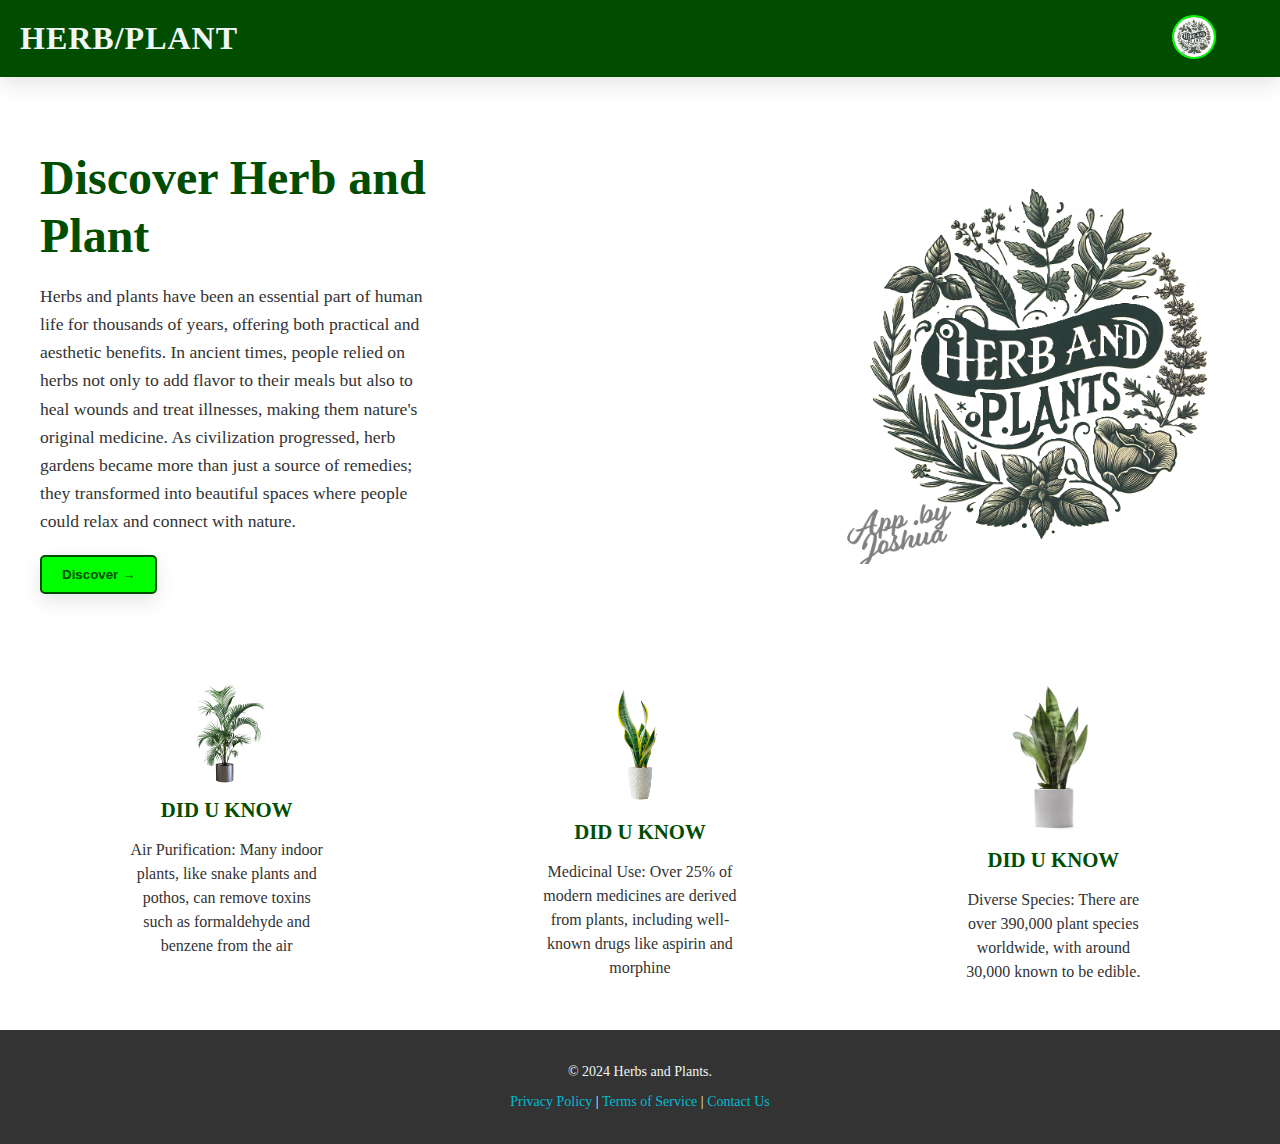
<file: index.html>
<!DOCTYPE html>
<html lang="en">
<head>
    <meta charset="UTF-8">
    <meta name="viewport" content="width=device-width, initial-scale=1.0">
    <link rel="stylesheet" href="style1.css">
    <title>Simple Plant Page</title>
</head>
<body>
    <header class="navbar">
        <div class="logo">HERB/PLANT</div>
        <nav class="nav-links">
            <div class="image-circle">
                <img src="img/460596493_1583191069272960_2078646928548920413_n.png" alt="Icon" />
            </div>
        </nav>
    </header>

    <main class="content">
        <div class="text-content">
            <h1>Discover Herb and Plant</h1>
            <p>Herbs and plants have been an essential part of human life for thousands of years, offering both practical and aesthetic benefits. In ancient times, people relied on herbs not only to add flavor to their meals but also to heal wounds and treat illnesses, making them nature's original medicine. As civilization progressed, herb gardens became more than just a source of remedies; they transformed into beautiful spaces where people could relax and connect with nature.</p>
            <a href="Mobile.html">
            <button class="discover-btn">Discover &rarr;</button>
        </a>
        </div>
        <div class="image-content">
            <img src="img/460596493_1583191069272960_2078646928548920413_n.png" alt="Monstera Plant">
        </div>
    </main>

    <section class="features">
        <div class="feature-item">
            <div class="image-container">
                <img src="img/pngwing.com (2).png" alt="Feeding">
            </div>
            <h3>DID U KNOW</h3>
            <p>Air Purification: Many indoor plants, like snake plants and pothos, can remove toxins such as formaldehyde and benzene from the air</p>
        </div>
        <div class="feature-item">
            <div class="image-container">
                <img src="img/pngwing.com (1).png" alt="Light">
            </div>
            <h3>DID U KNOW</h3>
            <p>Medicinal Use: Over 25% of modern medicines are derived from plants, including well-known drugs like aspirin and morphine</p>
        </div>
        <div class="feature-item">
            <div class="image-container">
                <img src="img/pngwing.com.png" alt="Care">
            </div>
            <h3>DID U KNOW</h3>
            <p>Diverse Species: There are over 390,000 plant species worldwide, with around 30,000 known to be edible.</p>
        </div>
    </section>
    

    <footer>
        <p>&copy; 2024 Herbs and Plants. </p>
        <p>
            <a href="">Privacy Policy</a> | 
            <a href="">Terms of Service</a> | 
            <a href="">Contact Us</a>
        </p>
    </footer>
</body>
</html>
</file>
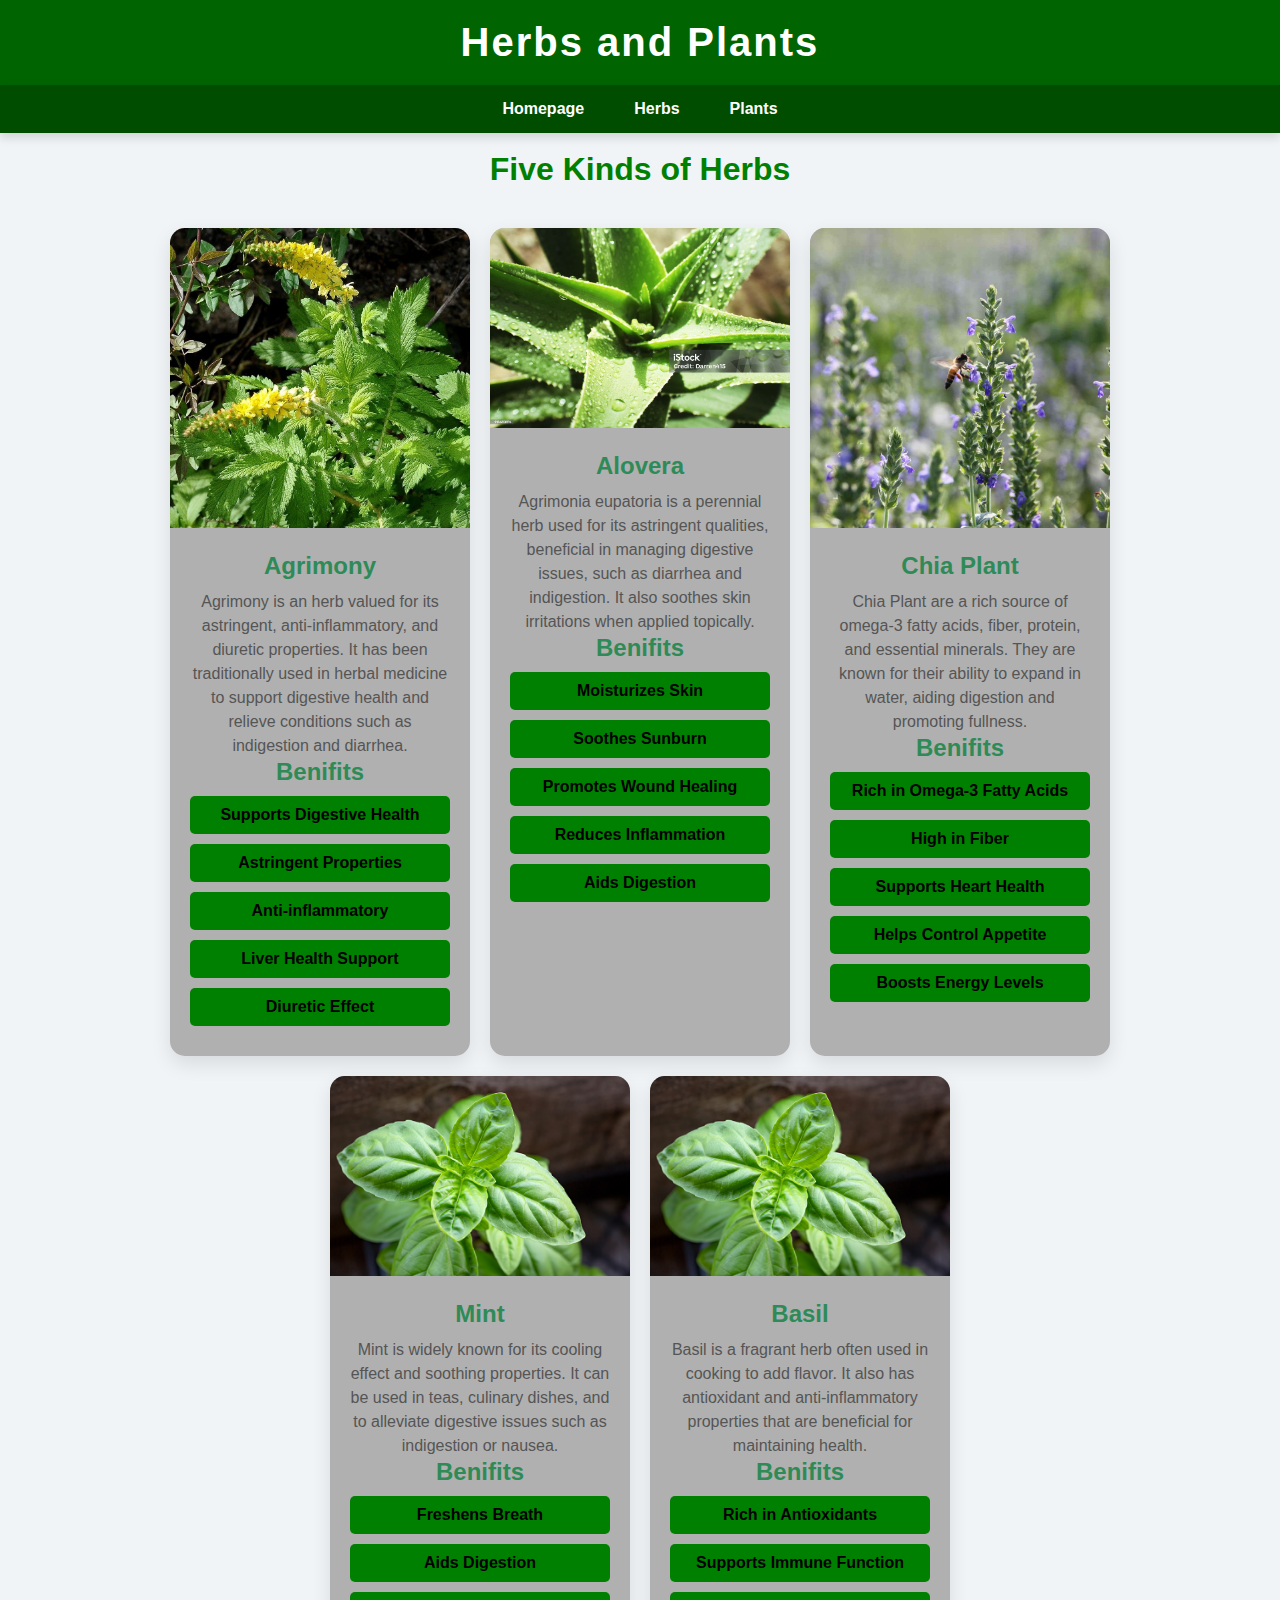
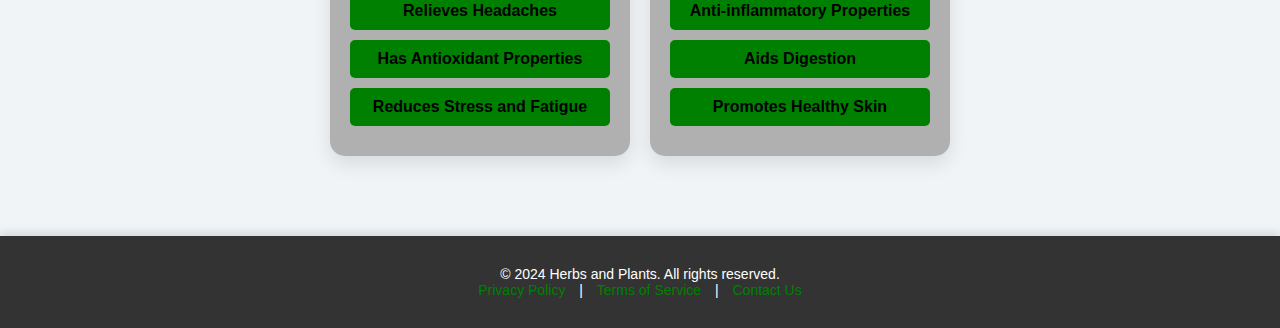
<file: Mobile.html>
<!DOCTYPE html>
<html lang="en">
<head>
    <meta charset="UTF-8">
    <meta name="viewport" content="width=device-width, initial-scale=1.0">
    <meta http-equiv="X-UA-Compatible" content="IE=edge">
    <title>Herbs and Plants</title>
    <style>
        /* General Reset */
        * {
            margin: 0;
            padding: 0;
            box-sizing: border-box;
        }

        body {
            font-family: 'Poppins', Arial, sans-serif;
            background-color: #f0f4f7;
            color: #333;
            overflow-x: hidden;
        }

        /* Header Styles */
        .header {
            background-color: #006400; /* Dark green */
            color: white;
            text-align: center;
            padding: 20px;
            font-size: 2rem;
            font-weight: bold;
            box-shadow: 0 4px 8px rgba(0, 0, 0, 0.1);
        }

        .header h2 {
            font-size: 2.5rem;
            letter-spacing: 2px;
        }

        /* Navbar Styling */
        .navbar {
            display: flex;
            justify-content: center;
            background-color: #004d00; /* Slightly darker green */
            padding: 15px;
            box-shadow: 0 4px 10px rgba(0, 0, 0, 0.15);
        }

        .navbar li {
            list-style: none;
            margin: 0 15px;
        }

        .nav-link {
            color: white;
            text-decoration: none;
            padding: 10px;
            font-weight: bold;
            transition: color 0.3s ease;
        }

        .nav-link:hover {
            color: #00ff00; /* Bright green on hover */
        }

        /* Card Container */
        .card-container {
            display: flex;
            flex-wrap: wrap;
            justify-content: center;
            padding: 40px;
            gap: 20px;
        }

        /* Card Style */
        .card {
            background-color: #b0b0b0;
            border-radius: 15px;
            overflow: hidden;
            box-shadow: 0 8px 20px rgba(0, 0, 0, 0.1);
            max-width: 300px;
            text-align: center;
            transition: transform 0.3s ease, box-shadow 0.3s ease;
        }

        .card:hover {
            transform: translateY(-10px);
            box-shadow: 0 12px 30px rgba(0, 0, 0, 0.2);
        }

        .card img {
            width: 100%;
            height: auto;
        }

        .card-description {
            padding: 20px;
        }

        .card-description h3 {
            color: #2e8b57;
            font-size: 1.5rem;
            margin-bottom: 10px;
        }

        .card-description p {
            color: #555;
            font-size: 1rem;
            line-height: 1.5;
        }

        /* Responsive Card Styling */
        @media (max-width: 768px) {
            .card-container {
                flex-direction: column;
                align-items: center;
            }
        }

        /* Footer Styling */
        footer {
            background: #333;
            color: white;
            padding: 30px 10px;
            text-align: center;
            font-size: 14px;
            margin-top: 40px;
            box-shadow: 0 -4px 8px rgba(0, 0, 0, 0.1);
        }

        footer a {
            color: green;
            text-decoration: none;
            margin: 0 10px;
        }

        footer a:hover {
            text-decoration: underline;
        }

        @media (max-width: 600px) {
            footer {
                font-size: 12px;
                padding: 20px 5px;
            }
        }
        .benefits-list {
        list-style-type: none;
        padding: 0;
       }

       .benefits-list li {
        background-color: green;
        margin: 10px 0;
        padding: 10px;
        border-radius: 5px;
        }
      .benefits-list strong {
       color: black;
        }

    </style>
</head>
<body>

    <!-- Header -->
    <header class="header">
        <h2>Herbs and Plants</h2>
    </header>
    

    <!-- Navigation -->
    <ul class="navbar">
        <li><a href="index.html" class="nav-link">Homepage</a></li>
        <li><a href="Mobile.html" class="nav-link">Herbs</a></li>
        <li><a href="plant.html" class="nav-link">Plants</a></li>
        
 
    </ul>
    <br>

    <center>
        <h1 style="color: green;">Five Kinds of Herbs</h1>
    </center>

    <!-- Main Content -->
    <div class="card-container">
        <!-- Card 1 -->
        <div class="card">
            <img src="img/Attachment-1.jpeg" alt="Herb Image">
            <div class="card-description">
                <h3>Agrimony</h3>
                <p>Agrimony is an herb valued for its astringent, anti-inflammatory, and diuretic properties. It has been traditionally used in herbal medicine to support digestive health and relieve conditions such as indigestion and diarrhea.</p>
                <h3>Benifits</h3>
                <ul class="benefits-list">
                    <li><strong>Supports Digestive Health</strong></li>
                    <li><strong>Astringent Properties</strong></li>
                    <li><strong>Anti-inflammatory</strong></li>
                    <li><strong>Liver Health Support</strong></li>
                    <li><strong>Diuretic Effect</strong></li>
                </ul>
                
            </div>
        </div>

        <!-- Card 2 -->
        <div class="card">
            <img src="img/istockphoto-914683814-1024x1024.jpg" alt="Herb Image">
            <div class="card-description">
                <h3>Alovera</h3>
                <p>Agrimonia eupatoria is a perennial herb used for its astringent qualities, beneficial in managing digestive issues, such as diarrhea and indigestion. It also soothes skin irritations when applied topically.</p>
                <h3>Benifits</h3>
                <ul class="benefits-list">
                    <li><strong>Moisturizes Skin</strong></li>
                    <li><strong>Soothes Sunburn</strong></li>
                    <li><strong>Promotes Wound Healing</strong></li>
                    <li><strong>Reduces Inflammation</strong></li>
                    <li><strong>Aids Digestion</strong></li>
                </ul>
            </div>
        </div>

        <!-- Card 3 -->
        <div class="card">
            <img src="img/chiaplant1.jpg" alt="Herb Image">
            <div class="card-description">
                <h3>Chia Plant</h3>
                <p>Chia Plant are a rich source of omega-3 fatty acids, fiber, protein, and essential minerals. They are known for their ability to expand in water, aiding digestion and promoting fullness.</p>
                <h3>Benifits</h3>
                <ul class="benefits-list">
                    <li><strong>Rich in Omega-3 Fatty Acids</strong></li>
                    <li><strong>High in Fiber</strong></li>
                    <li><strong>Supports Heart Health</strong></li>
                    <li><strong>Helps Control Appetite</strong></li>
                    <li><strong>Boosts Energy Levels</strong></li>
                </ul>
                
            </div>
        </div>

        <!-- Card 4 -->
        <div class="card">
            <img src="img/AMP_9588-708X466.jpg" alt="Herb Image">
            <div class="card-description">
                <h3>Mint</h3>
                <p>Mint is widely known for its cooling effect and soothing properties. It can be used in teas, culinary dishes, and to alleviate digestive issues such as indigestion or nausea.</p>
                <h3>Benifits</h3>
                <ul class="benefits-list">
                    <li><strong>Freshens Breath</strong></li>
                    <li><strong>Aids Digestion</strong></li>
                    <li><strong>Relieves Headaches</strong></li>
                    <li><strong>Has Antioxidant Properties</strong></li>
                    <li><strong>Reduces Stress and Fatigue</strong></li>
                </ul>
                
            </div>
        </div>

        <!-- Card 5 -->
        <div class="card">
            <img src="img/AMP_9588-708X466.jpg" alt="Herb Image">
            <div class="card-description">
                <h3>Basil</h3>
                <p>Basil is a fragrant herb often used in cooking to add flavor. It also has antioxidant and anti-inflammatory properties that are beneficial for maintaining health.</p>
                <h3>Benifits</h3>
                <ul class="benefits-list">
                    <li><strong>Rich in Antioxidants</strong></li>
                    <li><strong>Supports Immune Function</strong></li>
                    <li><strong>Anti-inflammatory Properties</strong></li>
                    <li><strong>Aids Digestion</strong></li>
                    <li><strong>Promotes Healthy Skin</strong></li>
                </ul>
                
            </div>
        </div>
    </div>

    <!-- Footer -->
    <footer>
        <p>&copy; 2024 Herbs and Plants. All rights reserved.</p>
        <p>
            <a href="privacy.html">Privacy Policy</a> |
            <a href="terms.html">Terms of Service</a> |
            <a href="contact.html">Contact Us</a>
        </p>
    </footer>

</body>
</html>
</file>
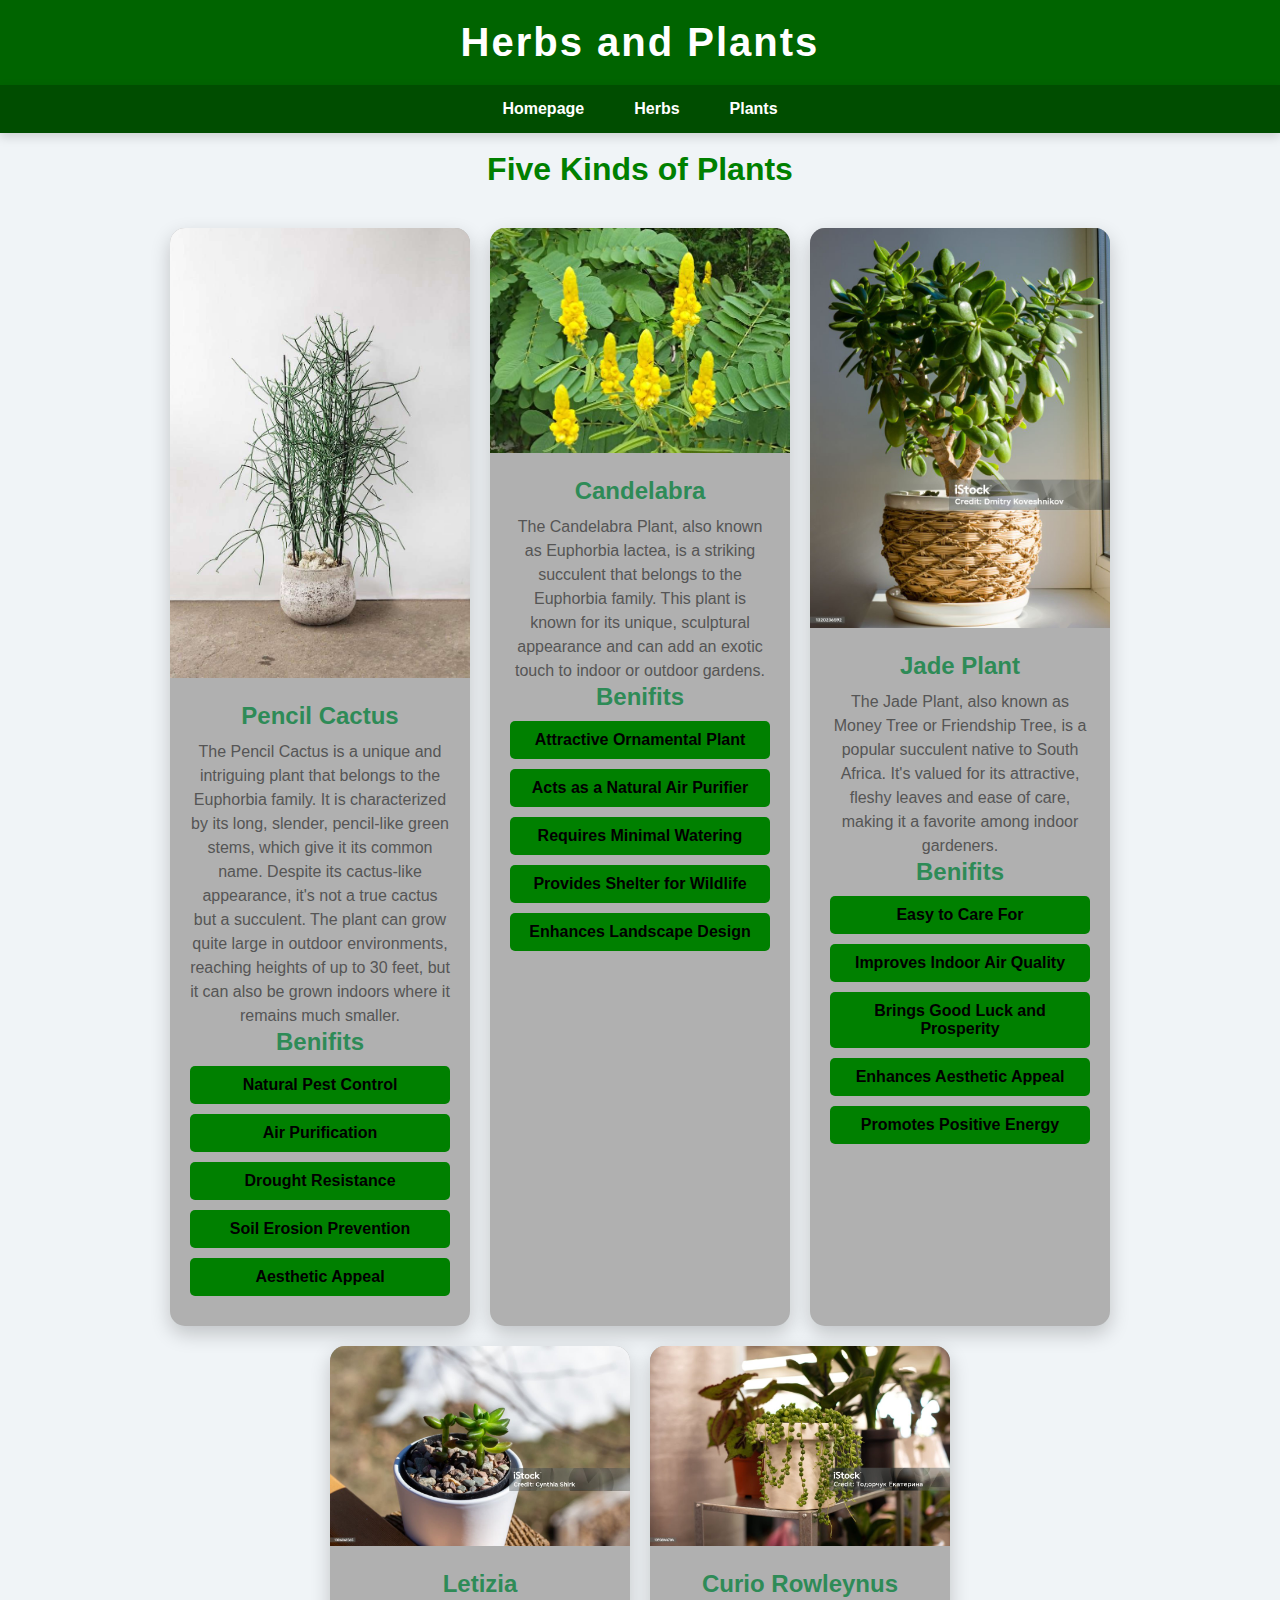
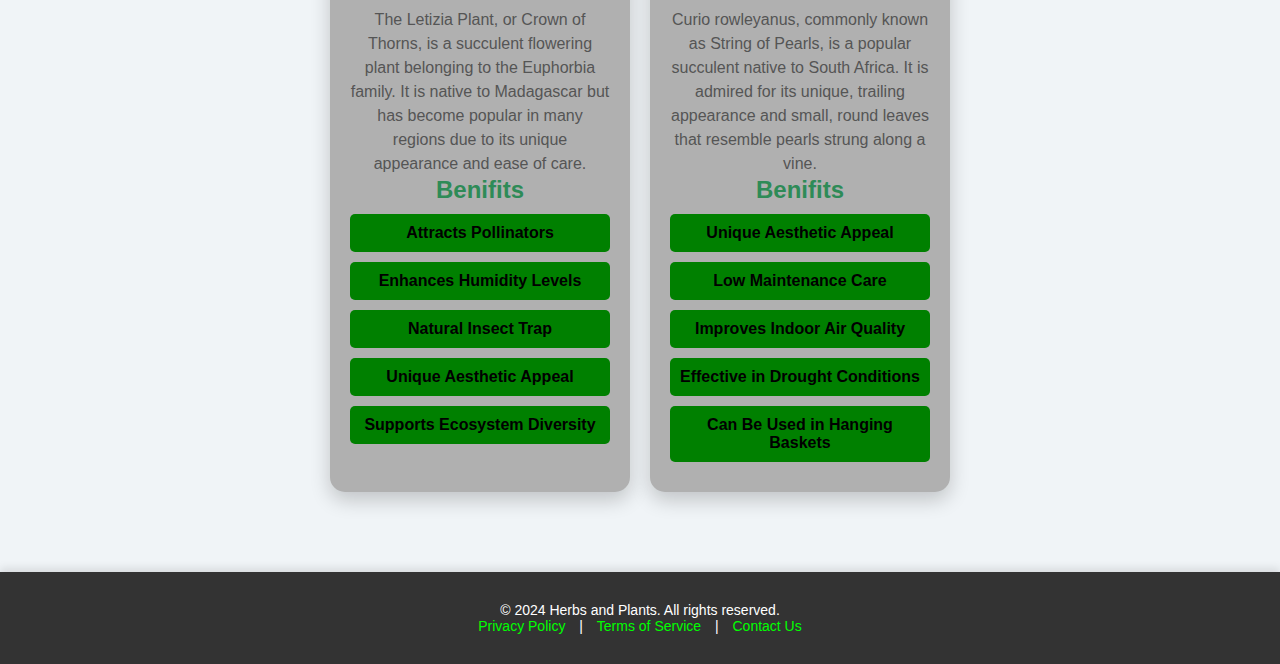
<file: plant.html>
<!DOCTYPE html>
<html lang="en">
<head>
    <meta charset="UTF-8">
    <meta name="viewport" content="width=device-width, initial-scale=1.0">
    <meta http-equiv="X-UA-Compatible" content="IE=edge">
    <title>Herbs and Plants</title>
    <style>
        /* General Reset */
        * {
            margin: 0;
            padding: 0;
            box-sizing: border-box;
        }

        body {
            font-family: 'Poppins', Arial, sans-serif;
            background-color: #f0f4f7;
            color: #333;
            overflow-x: hidden;
        }

        /* Header Styles */
        .header {
            background-color: #006400; /* Dark green */
            color: white;
            text-align: center;
            padding: 20px;
            font-size: 2rem;
            font-weight: bold;
            box-shadow: 0 4px 8px rgba(0, 0, 0, 0.1);
        }

        .header h2 {
            font-size: 2.5rem;
            letter-spacing: 2px;
        }

        /* Navbar Styling */
        .navbar {
            display: flex;
            justify-content: center;
            background-color: #004d00; /* Slightly darker green */
            padding: 15px;
            box-shadow: 0 4px 10px rgba(0, 0, 0, 0.15);
        }

        .navbar li {
            list-style: none;
            margin: 0 15px;
        }

        .nav-link {
            color: white;
            text-decoration: none;
            padding: 10px;
            font-weight: bold;
            transition: color 0.3s ease;
        }

        .nav-link:hover {
            color: #00ff00; /* Bright green on hover */
        }

        /* Card Container */
        .card-container {
            display: flex;
            flex-wrap: wrap;
            justify-content: center;
            padding: 40px;
            gap: 20px;
        }

        /* Card Style */
        .card {
            background-color: #b0b0b0; /* More pronounced ash gray */
            border-radius: 15px;
            overflow: hidden;
            box-shadow: 0 8px 20px rgba(0, 0, 0, 0.2);
            max-width: 300px;
            text-align: center;
            transition: transform 0.3s ease, box-shadow 0.3s ease;
        }

        .card:hover {
            transform: translateY(-10px);
            box-shadow: 0 12px 30px rgba(0, 0, 0, 0.3);
        }

        .card img {
            width: 100%;
            height: auto;
        }

        .card-description {
            padding: 20px;
        }

        .card-description h3 {
            color: #2e8b57;
            font-size: 1.5rem;
            margin-bottom: 10px;
        }

        .card-description p {
            color: #555;
            font-size: 1rem;
            line-height: 1.5;
        }

        /* Responsive Card Styling */
        @media (max-width: 768px) {
            .card-container {
                flex-direction: column;
                align-items: center;
            }
        }

        /* Footer Styling */
        footer {
            background: #333;
            color: white;
            padding: 30px 10px;
            text-align: center;
            font-size: 14px;
            margin-top: 40px;
            box-shadow: 0 -4px 8px rgba(0, 0, 0, 0.1);
        }
/* Footer TEXT COLOR */
        footer a {
            color: #00ff00;
            text-decoration: none;
            margin: 0 10px;
        }

        footer a:hover {
            text-decoration: underline;
        }

        @media (max-width: 600px) {
            footer {
                font-size: 12px;
                padding: 20px 5px;
            }
        }
        .benefits-list {
        list-style-type: none;
        padding: 0;
       }

       .benefits-list li {
        background-color: green;
        margin: 10px 0;
        padding: 10px;
        border-radius: 5px;
        }
      .benefits-list strong {
       color: black;
        }
    </style>
</head>
<body>

    <!-- Header -->
    <header class="header">
        <h2>Herbs and Plants</h2>
    </header>

    <!-- Navigation -->
    <ul class="navbar">
        <li><a href="index.html" class="nav-link">Homepage</a></li>
        <li><a href="Mobile.html" class="nav-link">Herbs</a></li>
        <li><a href="plant.html" class="nav-link">Plants</a></li>

    </ul>
    <br>
    <center>
        <h1 style="color: green;">Five Kinds of Plants</h1>
    </center>

    <!-- Main Content -->
    <div class="card-container">
        <!-- Card 1 -->
        <div class="card">
            <img src="img/pencil-cactus-the-fresh-flower-company.jpg" alt="Pencil Cactus">
            <div class="card-description">
                <h3>Pencil Cactus</h3>
                <p>The Pencil Cactus is a unique and intriguing plant that belongs to the Euphorbia family. It is characterized by its long, slender, pencil-like green stems, which give it its common name. Despite its cactus-like appearance, it's not a true cactus but a succulent. The plant can grow quite large in outdoor environments, reaching heights of up to 30 feet, but it can also be grown indoors where it remains much smaller.</p>
                <h3>Benifits</h3>
                <ul class="benefits-list">
                    <li><strong>Natural Pest Control</strong></li>
                    <li><strong>Air Purification</strong></li>
                    <li><strong>Drought Resistance</strong></li>
                    <li><strong>Soil Erosion Prevention</strong></li>
                    <li><strong>Aesthetic Appeal</strong></li>
                </ul>
                
            </div>
        </div>

        <!-- Card 2 -->
        <div class="card">
            <img src="img/istockphoto-1174307239-612x612.jpg" alt="Candelabra">
            <div class="card-description">
                <h3>Candelabra</h3>
                <p>The Candelabra Plant, also known as Euphorbia lactea, is a striking succulent that belongs to the Euphorbia family. This plant is known for its unique, sculptural appearance and can add an exotic touch to indoor or outdoor gardens.</p>
                <h3>Benifits</h3>
                <ul class="benefits-list">
                    <li><strong>Attractive Ornamental Plant</strong></li>
                    <li><strong>Acts as a Natural Air Purifier</strong></li>
                    <li><strong>Requires Minimal Watering</strong></li>
                    <li><strong>Provides Shelter for Wildlife</strong></li>
                    <li><strong>Enhances Landscape Design</strong></li>
                </ul>
                
            </div>
        </div>

        <!-- Card 3 -->
        <div class="card">
            <img src="img/istockphoto-1320236592-1024x1024.jpg" alt="Jade Plant">
            <div class="card-description">
                <h3>Jade Plant</h3>
                <p>The Jade Plant, also known as Money Tree or Friendship Tree, is a popular succulent native to South Africa. It's valued for its attractive, fleshy leaves and ease of care, making it a favorite among indoor gardeners.</p>
                <h3>Benifits</h3>
                <ul class="benefits-list">
                    <li><strong>Easy to Care For</strong></li>
                    <li><strong>Improves Indoor Air Quality</strong></li>
                    <li><strong>Brings Good Luck and Prosperity</strong></li>
                    <li><strong>Enhances Aesthetic Appeal</strong></li>
                    <li><strong>Promotes Positive Energy</strong></li>
                </ul>
                
            </div>
        </div>

        <!-- Card 4 -->
        <div class="card">
            <img src="img/istockphoto-1306061565-1024x1024.jpg" alt="Letizia">
            <div class="card-description">
                <h3>Letizia</h3>
                <p>The Letizia Plant, or Crown of Thorns, is a succulent flowering plant belonging to the Euphorbia family. It is native to Madagascar but has become popular in many regions due to its unique appearance and ease of care.</p>
                <h3>Benifits</h3>
                <ul class="benefits-list">
                    <li><strong>Attracts Pollinators</strong></li>
                    <li><strong>Enhances Humidity Levels</strong></li>
                    <li><strong>Natural Insect Trap</strong></li>
                    <li><strong>Unique Aesthetic Appeal</strong></li>
                    <li><strong>Supports Ecosystem Diversity</strong></li>
                </ul>
                
            </div>
        </div>

        <!-- Card 5 -->
        <div class="card">
            <img src="img/istockphoto-1393844704-1024x1024.jpg" alt="Curio Rowleynus">
            <div class="card-description">
                <h3>Curio Rowleynus</h3>
                <p>Curio rowleyanus, commonly known as String of Pearls, is a popular succulent native to South Africa. It is admired for its unique, trailing appearance and small, round leaves that resemble pearls strung along a vine.</p>
                <h3>Benifits</h3>
                <ul class="benefits-list">
                    <li><strong>Unique Aesthetic Appeal</strong></li>
                    <li><strong>Low Maintenance Care</strong></li>
                    <li><strong>Improves Indoor Air Quality</strong></li>
                    <li><strong>Effective in Drought Conditions</strong></li>
                    <li><strong>Can Be Used in Hanging Baskets</strong></li>
                </ul>
                
            </div>
        </div>
    </div>

    <!-- Footer -->
    <footer>
        <p>&copy; 2024 Herbs and Plants. All rights reserved.</p>
        <p>
            <a href="privacy.html">Privacy Policy</a> |
            <a href="terms.html">Terms of Service</a> |
            <a href="contact.html">Contact Us</a>
        </p>
    </footer>

</body>
</html>
</file>
<file: style1.css>
body {
    font-family: 'Georgia', serif; /* Elegant font */
    background-color: #e0e4e3; /* Light ash gray */
    margin: 0;
}

.navbar {
    display: flex;
    justify-content: space-between;
    align-items: center;
    background-color: #004d00; /* Dark green */
    padding: 20px;
    box-shadow: 0 8px 20px rgba(0, 0, 0, 0.1); /* Box shadow */
}

.logo {
    font-weight: bold;
    font-size: 2em; /* Larger font size for elegance */
    color: #f0f6f5; /* Light ash gray text */
    letter-spacing: 1px; /* Spacing for elegance */
}

.nav-links a {
    margin: 0 15px; /* More spacing between links */
    text-decoration: none;
    color: #f0f6f5; /* Light ash gray text */
    font-weight: 600; /* Slightly bolder */
    transition: color 0.3s ease; /* Smooth transition for hover */
}

.nav-links a:hover {
    color: #00ff00; /* Bright green on hover */
}

.content {
    display: flex;
    justify-content: space-between;
    align-items: center;
    padding: 40px;
    flex-wrap: wrap;
    background-color: #fff;
}

.text-content {
    max-width: 400px;
    margin-bottom: 20px;
}

.text-content h1 {
    font-size: 3em; /* Large font size */
    margin-bottom: 10px;
    color: #004d00; /* Dark green */
    font-weight: 700; /* Bold for emphasis */
    line-height: 1.2; /* Tight line height for elegance */
}

.text-content p {
    margin-bottom: 20px;
    color: #333; /* Dark ash gray */
    font-size: 1.1em; /* Slightly larger font size */
    line-height: 1.6; /* Increased line height for readability */
}

.discover-btn {
    background-color: #00ff00; /* Bright green background */
    color: #004d00; /* Dark green text */
    padding: 10px 20px;
    border: 2px solid #004d00;
    border-radius: 5px;
    cursor: pointer;
    box-shadow: 0 8px 20px rgba(0, 0, 0, 0.1); /* Box shadow */
    font-weight: 600; /* Bold text for buttons */
    transition: background-color 0.3s ease, color 0.3s ease; /* Smooth transition */
}

.discover-btn:hover {
    background-color: #004d00; /* Dark green on hover */
    color: #00ff00; /* Bright green text on hover */
}

.image-content img {
    width: 100%;
    max-width: 400px;
    border-radius: 10px;
}

.features {
    display: flex;
    justify-content: space-around;
    background-color: #fff;
    padding: 20px;
    flex-wrap: wrap;
}

.feature-item {
    text-align: center;
    max-width: 200px;
    margin: 10px;
    color: #333; /* Dark ash gray */
}

.feature-item h3 {
    color: #004d00; /* Dark green */
    font-weight: 600; /* Slightly bolder */
    font-size: 1.3em; /* Slightly larger font size */
    margin: 10px 0; /* Spacing around heading */
}

.feature-item p {
    color: #333; /* Dark ash gray */
    line-height: 1.5; /* Improved line height for readability */
}

footer {
    background: #333; /* Dark ash gray */
    color: #f0f6f5; /* Light ash gray */
    padding: 20px 10px;
    text-align: center;
    font-size: 14px;
    margin-top: auto;
}

footer a {
    color: #00bcd4;
    text-decoration: none;
}

footer a:hover {
    text-decoration: underline;
}

@media (max-width: 768px) {
    .content {
        flex-direction: column;
        text-align: center;
    }

    .text-content, .image-content {
        margin-bottom: 20px;
    }

    .features {
        flex-direction: column;
        align-items: center;
    }
}

.image-container {
    text-align: center;
    margin-bottom: 10px;
}

.image-container img {
    width: 100%;
    max-width: 100px;
    height: auto;
}

@media (max-width: 600px) {
    footer {
        font-size: 12px;
        padding: 15px 5px;
    }
    footer p {
        margin: 10px 0;
    }
}
.navbar {
    display: flex;
    justify-content: space-between;
    align-items: center;
    background-color: #004d00;
    padding: 20px;
    box-shadow: 0 8px 20px rgba(0, 0, 0, 0.1); 
    position: relative; 
}

.image-circle {
    width: 10vw;
    height: 10vw;
    max-width: 40px;
    max-height: 40px;
    border-radius: 50%; 
    overflow: hidden;
    position: absolute; 
    top: 15px; 
    right: 5%;
    border: 2px solid #00ff00; 
}

.image-circle img {
    width: 100%; 
    height: auto; 
}

@media (max-width: 600px) {
    .image-circle {
        width: 30px;
        height: 30px;
    }
}
</file>
